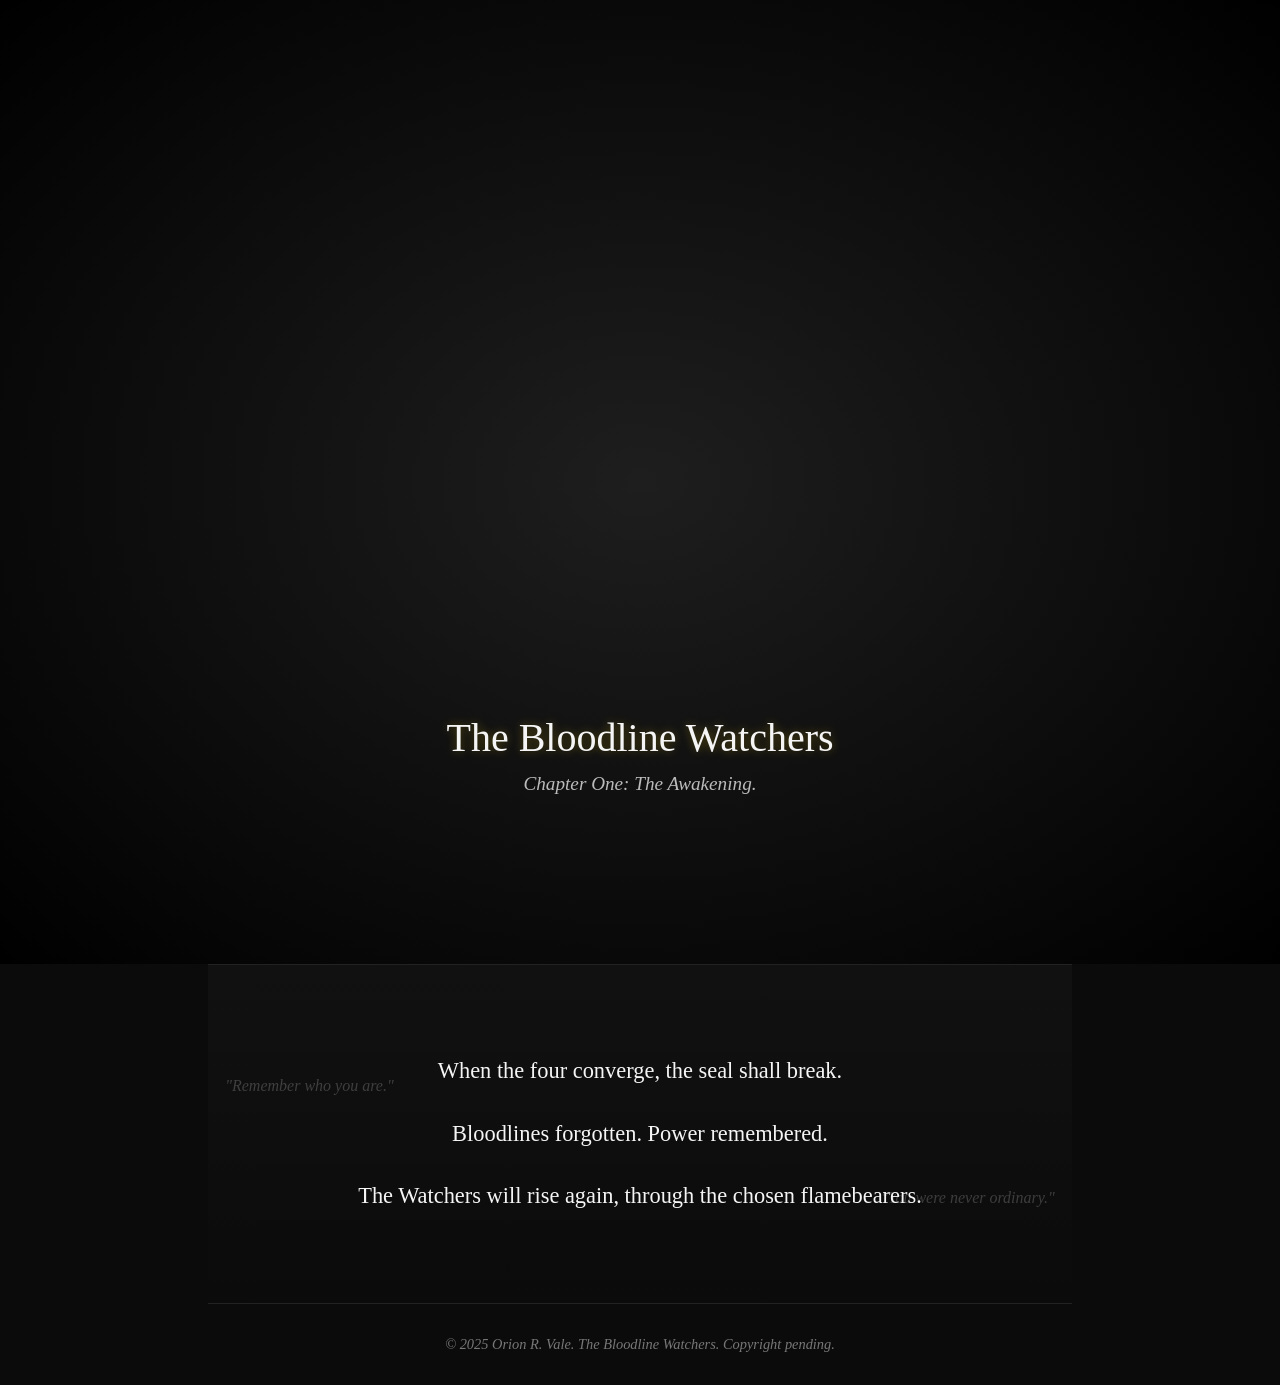
<file: TheBloodlineWatchers.html>
<!DOCTYPE html>
<html lang="en">
<head>
  <meta charset="UTF-8" />
  <meta name="viewport" content="width=device-width, initial-scale=1.0" />
  <title>The Bloodline Watchers</title>
  <style>
    body {
      margin: 0;
      padding: 0;
      background: #0b0b0b;
      color: #f5f5f5;
      font-family: "Georgia", serif;
      overflow-x: hidden;
      position: relative;
    }
    .hero {
      height: 100vh;
      background: radial-gradient(ellipse at center, #1e1e1e 0%, #000000 100%);
      display: flex;
      flex-direction: column;
      justify-content: center;
      align-items: center;
      text-align: center;
      padding: 2rem;
      position: relative;
      z-index: 2;
    }
    .sigil {
      width: 240px;
      height: auto;
      animation: pulse 4s ease-in-out infinite;
      filter: drop-shadow(0 0 15px #ffd700);
    }
    @keyframes pulse {
      0%, 100% {
        transform: scale(1);
        opacity: 1;
      }
      50% {
        transform: scale(1.06);
        opacity: 0.85;
      }
    }
    .tagline {
      font-size: 2.5rem;
      margin-top: 1.5rem;
      color: #f5f5f5;
      text-shadow: 0 0 10px rgba(255, 215, 0, 0.3);
    }
    .lock {
      margin-top: 0.75rem;
      font-size: 1.2rem;
      color: #bbb;
      font-style: italic;
    }
    .prophecy {
      padding: 4rem 2rem;
      text-align: center;
      font-size: 1.4rem;
      line-height: 2.5rem;
      max-width: 800px;
      margin: 0 auto;
      background: linear-gradient(to bottom, #111, #0b0b0b);
      border-top: 1px solid #222;
      border-bottom: 1px solid #222;
      position: relative;
    }
    .prophecy p {
      opacity: 0;
      transform: translateY(30px);
      animation: fadeInUp 1.5s forwards;
    }
    .prophecy p:nth-child(1) {
      animation-delay: 0.5s;
    }
    .prophecy p:nth-child(2) {
      animation-delay: 2s;
    }
    .prophecy p:nth-child(3) {
      animation-delay: 3.5s;
    }
    @keyframes fadeInUp {
      to {
        opacity: 1;
        transform: translateY(0);
      }
    }
    .whisper {
      position: absolute;
      font-size: 1rem;
      color: rgba(255, 255, 255, 0.2);
      font-style: italic;
      animation: whisperFade 10s ease-in-out infinite;
    }
    .left-whisper {
      left: 2%;
      top: 30%;
    }
    .right-whisper {
      right: 2%;
      bottom: 25%;
    }
    @keyframes whisperFade {
      0%, 100% { opacity: 0; transform: translateY(-10px); }
      50% { opacity: 1; transform: translateY(0); }
    }
    footer {
      text-align: center;
      font-size: 0.9rem;
      color: #777;
      padding: 2rem 1rem;
      font-style: italic;
    }
    #burn-effect {
      position: fixed;
      top: 0;
      left: 0;
      width: 100%;
      height: 100px;
      background: linear-gradient(to bottom, rgba(255, 85, 0, 0.15), transparent);
      z-index: 1;
      opacity: 0;
      transition: opacity 2s;
      pointer-events: none;
    }
  </style>
</head>
<body>
  <audio autoplay loop volume="0.15">
    <source src="https://cdn.pixabay.com/audio/2022/03/11/audio_f5e5a1b4ed.mp3" type="audio/mpeg">
  </audio>
  <div class="hero">
    <img src="[data-uri]" alt="Watcher Sigil" class="sigil" />
    <div class="tagline">The Bloodline Watchers</div>
    <div class="lock">Chapter One: The Awakening.</div>
  </div>

  <div class="prophecy">
    <p>When the four converge, the seal shall break.</p>
    <p>Bloodlines forgotten. Power remembered.</p>
    <p>The Watchers will rise again, through the chosen flamebearers.</p>
    <div class="whisper left-whisper">"Remember who you are."</div>
    <div class="whisper right-whisper">"You were never ordinary."</div>
  </div>

  <footer>
    &copy; 2025 Orion R. Vale. The Bloodline Watchers. Copyright pending.
  </footer>

  <div id="burn-effect"></div>

  <script>
    window.addEventListener('scroll', () => {
      const burn = document.getElementById('burn-effect');
      if ((window.innerHeight + window.scrollY) >= document.body.offsetHeight - 100) {
        burn.style.opacity = 1;
        setTimeout(() => burn.style.opacity = 0, 3000);
      }
    });
  </script>
</body>
</html>
</file>
